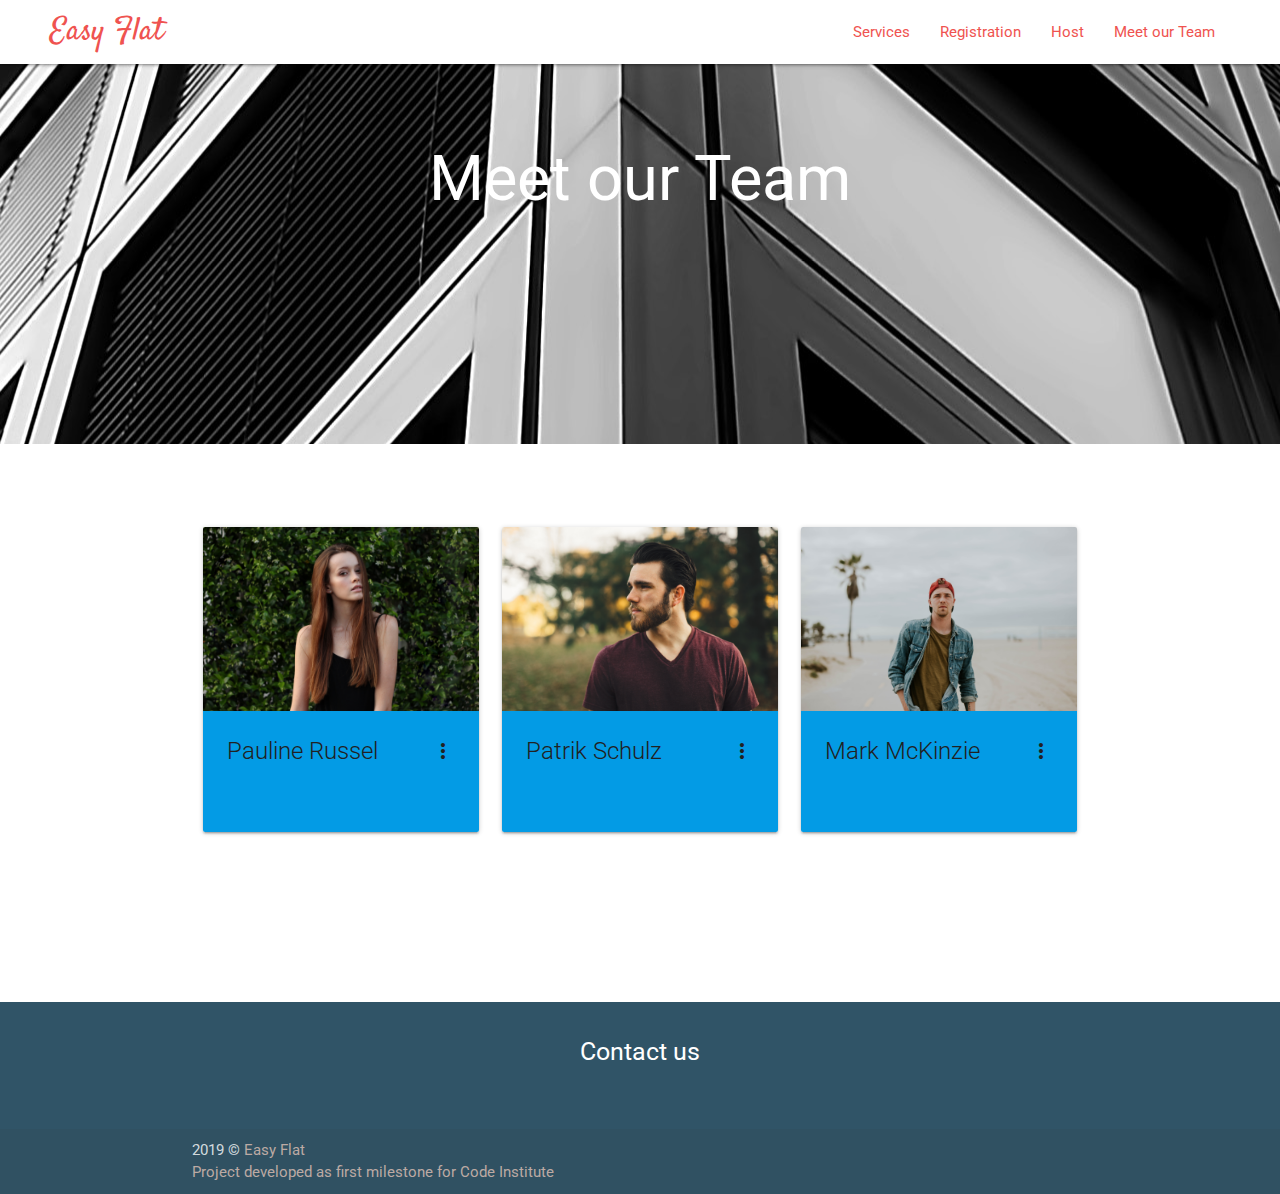
<file: meetourteam.html>
<!DOCTYPE html>
<html lang="en">
<head>
  <meta http-equiv="Content-Type" content="text/html; charset=UTF-8"/>
  <meta name="viewport" content="width=device-width, initial-scale=1"/>
  <title>Easy Flat. Feel at home wherever you are</title>
  <meta name="description" content="Rent the most beautiful flats all over the world. Easy Flat makes you feel at home wherever you are at affordable prices."/>
  
  <!--Facebook Open Graph-->
  <meta property="og:url" content="https://easy-flat-ale121.c9users.io/index.html#" /> 
  <meta property="og:title" content="Easy Flat. Feel at home wherever you are" /> 
  <meta property="og:image" content="https://easy-flat-ale121.c9users.io/background1.jpg" /> 
  <meta property="og:description" content="Rent the most beautiful flats all over the world. Easy Flat makes you feel at home wherever you are at affordable prices." />
  

  <!-- CSS  -->
  <link href="https://fonts.googleapis.com/icon?family=Material+Icons" rel="stylesheet">
  <link href="css/materialize.css" type="text/css" rel="stylesheet" media="screen,projection"/>
  <link href="css/style.css" type="text/css" rel="stylesheet" media="screen,projection"/>
  
  
  <!--Google Font-->
  <link href="https://fonts.googleapis.com/css?family=Roboto|Satisfy" rel="stylesheet">
  
  
  <!--Font Awesome-->
  <link rel="stylesheet" href="https://use.fontawesome.com/releases/v5.8.2/css/all.css" integrity="sha384-oS3vJWv+0UjzBfQzYUhtDYW+Pj2yciDJxpsK1OYPAYjqT085Qq/1cq5FLXAZQ7Ay" crossorigin="anonymous">
  
  <!--SumoME-->
 <script async>(function(s,u,m,o,j,v){j=u.createElement(m);v=u.getElementsByTagName(m)[0];j.async=1;j.src=o;j.dataset.sumoSiteId='c16eee9d15101addac717143988516004897cbafc95ede2ad261eab08592eaf5';v.parentNode.insertBefore(j,v)})(window,document,'script','//load.sumo.com/');</script>
  
</head>
<body>

  <!--Fixed Navbar-->
  <div class="navbar-fixed">
    <nav>
      <div class="nav-wrapper white">
        <a href="#" class="brand-logo">Easy Flat</a>
        <a href="#" data-target="mobile-demo" class="sidenav-trigger"><i class="material-icons">menu</i></a>
        <ul class="right hide-on-med-and-down">
          <li><a href="index.html">Services</a></li>
          <li><a href="index.html">Registration</a></li>
          <li><a href="index.html">Host</a></li>
          <li><a href="#Meet our Team">Meet our Team</a></li>
        </ul>
          </div>
  </div>
        <ul class="sidenav" id="mobile-demo">
          <li><a href="index.html">Services</a></li>
          <li><a href="index.html">Registration</a></li>
          <li><a href="index.html">Host</a></li>
          <li><a href="#Meet our Team">Meet our Team</a></li>
        </ul>
    </nav>
  
  <!--Intro-->

  <div id="index-banner" class="parallax-container">
    <div class="section-intro no-pad-bot">
      <div class="container">
        <br><br>
        <h1 class="header center white-text">Meet our Team</h1>
      </div>
    </div>
    <div class="parallax"><img src="Images/background36.jpg" alt="Unsplashed background img 36"></div>
  </div>
  
   <!--Meet our Team Section-->
  <div class="container">
    <div class="section">
      <div class="col-services">

  <div id="Meet our Team"></div>
  <div class="row">
        <div class="col s12 m4">
          <div class="card">
            <div class="card-image waves-effect waves-block waves-light">
            <img class="activator" src="Images/background27.jpg">
            </div>
            <div class="card-content #039be5 light-blue darken-1">
            <span class="card-title activator grey-text text-darken-4">Pauline Russel<i class="material-icons right">more_vert</i></span>
            <p><a href="https://www.facebook.com" class="social-icon"><i class="fab fa-facebook"></i></a>
            <a href="https://www.instagram.com" class="social-icon"><i class="fab fa-instagram"></i></a>
            </p>
            </div>
            <div class="card-reveal">
            <span class="card-title grey-text text-darken-4">Easy Flat<i class="material-icons right">close</i></span>
            <p>Social Media & PR Event Manager</p>
          </div>
        </div>
        </div>
           <div class="row">
        <div class="col s12 m4">
          <div class="card">
            <div class="card-image waves-effect waves-block waves-light">
            <img class="activator" src="Images/background28.jpg">
            </div>
            <div class="card-content #039be5 light-blue darken-1">
            <span class="card-title activator grey-text text-darken-4">Patrik Schulz <i class="material-icons right">more_vert</i></span>
            <p><a href="https://www.facebook.com" class="social-icon"><i class="fab fa-facebook"></i></a>
            <a href="https://www.instagram.com" class="social-icon"><i class="fab fa-instagram"></i></a>
            </p>
            </div>
            <div class="card-reveal">
            <span class="card-title grey-text text-darken-4">Easy Flat.<i class="material-icons right">close</i></span>
            <p>Flats Scouting & Account Manager</p>
          </div>
        </div>
        </div>
              <div class="row">
              <div class="col s12 m4">
                 <div class="card">
                   <div class="card-image waves-effect waves-block waves-light">
                   <img class="activator" src="Images/background30.jpg">
                   </div>
                   <div class="card-content #039be5 light-blue darken-1">
                   <span class="card-title activator grey-text text-darken-4">Mark McKinzie<i class="material-icons right">more_vert</i></span>
                   <p><a href="https://www.facebook.com" class="social-icon"><i class="fab fa-facebook"></i></a>
                   <a href="https://www.instagram.com" class="social-icon"><i class="fab fa-instagram"></i></a>
                   </p>
                   </div>
                   <div class="card-reveal">
                   <span class="card-title grey-text text-darken-4">Easy Flat<i class="material-icons right">close</i></span>
                   <p><bold>Client Services & Accomodation Manager</bold></p>
                 </div>
                </div>
              </div>
            </div>
          </div>
       </div>
    </div>
  </div>
  </div>

   <!--Footer-->

  <footer class="page-footer">
    <div class="container">
      <div class="row">
        <div class="col l12 s12 center">
          <h5 class="white-text">Contact us</h5>
          <a href="alessandrodfb@gmail.com" class="social-icon" target="_blank"><i class="fa fa-envelope"></i></a>
          <a href="https://www.facebook.com/alessandro.difabio.3990" class="social-icon" target="_blank"><i class="fab fa-facebook"></i></a>
          <a href="https://www.pinterest.at/" class="social-icon" target="_blank"><i class="fab fa-pinterest"></i></a>
          <a href="https://www.youtube.com/?gl=IT&hl=it" class="social-icon" target="_blank"><i class="fab fa-youtube"></i></a>
          <a href="https://aboutme.google.com/u/0/?referer=gplus" class="social-icon" target="_blank"><i class="fab fa-google-plus-g"></i></a>



         </div>
      </div>
    </div>  
    <div class="footer-copyright">
      <div class="container">
      2019 &copy <a class="brown-text text-lighten-3" href="">Easy Flat <br> Project developed as first milestone for Code Institute</a>
      </div>
    </div>
  </footer>


  <!--  Scripts-->
  <script src="https://code.jquery.com/jquery-2.1.1.min.js"></script>
  <script src="js/materialize.js"></script>
  <script src="js/init.js"></script>
  <script> (function() { var  qs,js,q,s,d=document , gi=d.getElementById , ce=d.createElement ,  gt=d.getElementsByTagName , id="typef_orm_share" , b="https://embed.typeform.com/"; if(!gi.call(d,id)){ js=ce.call(d,"script"); js. id=id; js.src=b +"embed.js"; q=gt.call(d,"script")[0]; q.parentNode .insertBefore(js,q) } })() </script>
  
  
  </body>
</html>
</file>
<file: css/style.css>
body { 
  font-family: 'Roboto', sans-serif;
}

nav ul a,
nav .brand-logo {
  color: #ef5350;

}

nav .brand-logo {
  font-family: 'Satisfy', cursive;
  

}

.nav-wrapper {
  padding: 0 50px;
}

p {
  line-height: 2rem;
}

.sidenav-trigger {
  color:#ef5350;
}


.parallax-container {
  min-height: 380px;
  line-height: 0;
  height: auto;
  color: rgba(255,255,255,.9);
}


.hvr-sweep-to-bottom {
  background: rgba (0, 0, 0, 0.2);
  height: 0px;
}


.section-intro {
  height:100%;
  width:100%;
}
  
  .header {
    margin-top: 80px;
  }

  .header-subtitle {
    margin-top:50px;
    font-size:1.3em;
  }
  
@media only screen and (max-width : 992px) {
  .parallax-container .section {
    position: absolute;
    top: 40%;
  }
  #index-banner .section {
    top: 10%;
  }
}

@media only screen and (max-width : 812px) {
  #index-banner .section {
    top: 0;
  }
.nav-wrapper {
  padding: 0 15px;
 }
}

.col-services {
  margin-top:60px;
  margin-bottom:100px;
}

.icon-block {
  padding: 0 15px;
}
.icon-block .material-icons {
  font-size: inherit;
}

#services h5 {
  font-size:1.3em;
  line-height: 1.6em;
  
}

.section-Registration {
  height:100%;
  width:100%;
}

.Registration-icon {
  font-size: 7em;
  margin-top:30px;
}

.Registration-subtitle {
  font-size:1.3em;
  margin-top:60px;
  
}

.btn-Registration {
  width: 100% ;
  
}


.btn-referral {
  width: 100% ;
  color: #ef5350 ;
}

.Host-icon {
  font-size: 7em;
  margin-top:30px;
}

.Host-subtitle {
  font-size:1.3em;
  margin-top:60px;
  line-height:2em;
}

.btn-Host {
  width: 100% ;
  
}


footer.page-footer {
  margin: 0;
  background-color: #305467
}

.social-icon {
  font-size: 1.5em;
  color: #fff;
  border-radius: 100%;
  padding:0 15px;
  -moz-transition: all 0.35s ease-in-out;
  -webkit-transition: all 0.35s ease-in-out;
  -o-transition: all 0.35s ease-in-out;
  
}


.social-icon:hover {
  color:#ef3550;
  
}

.circle-responsive-img {
  height: 50%;
  width: 50%;
}

.card-content {
  color: #e0f2f1;
}
</file>
